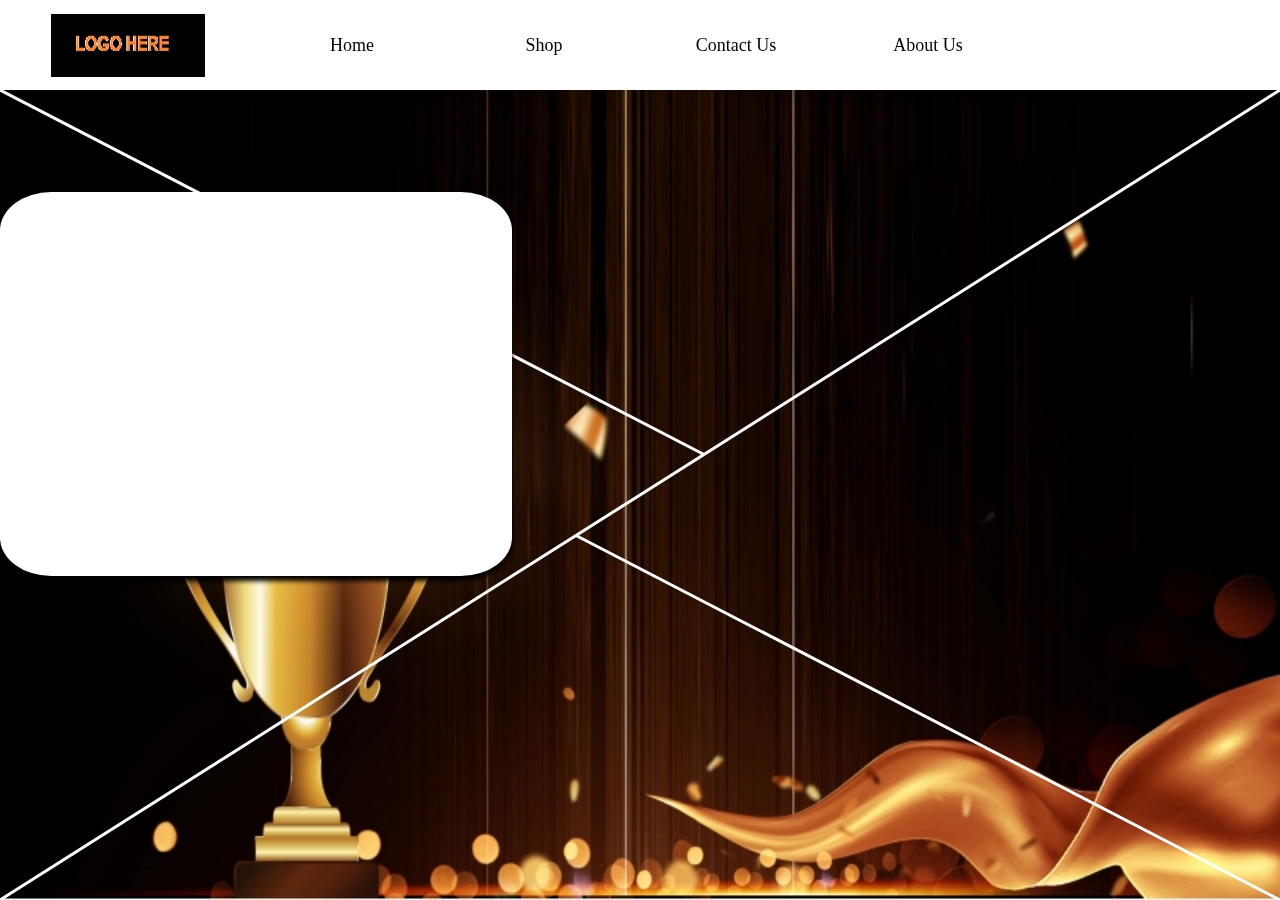
<file: Avon/index.html>
<!DOCTYPE html>
<html lang="en">
    <head>
        <link rel="stylesheet" type="text/css" href="css/style.css">
        <title>
            Avon Trophies
        </title>
        <meta name="viewport" content="width=device-width,initial-scale=1.0">
    </head>

    <body>
        <div class="header">
            <div class="logo">
                <img src = "img/logo.png" alt="logo" height = "70%" width = "60%">
            </div>
        
            <div class="nav">
                <a href = "#">Home</a>
            </div>

            <div class="nav">
                <a href = "view.html">Shop</a>
            </div>

            <div class="nav">
                <a href = "contact.html">Contact Us</a>
            </div>

            <div class="nav">
                <a href = "about.html">About Us</a>
            </div>
            <div class="nav_1">
                <span onclick="openNav()">☰</span>
                </div>
        </div>

        <div id="block"></div>
        
        
        <div class="head">

        </div>        
        <div class="slideshow-container">
            <div id="cross">
              <svg height="90vh" width="100%" style="position: absolute">
                <line x1="0" y1="0" x2="55%" y2="45%" />
                <line x1="100%"" y1="100%" x2="45%" y2="55%" />
                <line x1="0" y1="100%" x2="100%" y2="0" />
              </svg>
            </div>

        <div class="slider">
            <img src="img/slide1.jpg" height="100%" width="100%" alt="Slide1">
        </div>
        <div class="slider">
            <img src="img/slide2.jpg" height="100%" width="100%" alt="Slide1">
        </div>
        <div class="slider">
            <img src="img/slide3.jpg" height="100%" width="100%" alt="Slide1">
        </div>

        <script>
            var slideIndex = 0;
            showSlides();

            function showSlides() {
                var i;
                var slides = document.getElementsByClassName("slider");
                for(i = 0; i < slides.length; i++) {
                    slides[i].style.display = "none";
                }
                slideIndex++;
                if(slideIndex > slides.length) {slideIndex = 1}
                slides[slideIndex-1].style.display = "block";
                setTimeout(showSlides, 2000);
            }

            
            function openNav() {
                document.getElementById("block").style.width = "block";
            }

            function closeNav() {
                document.getElementById("block").style.width = "0";
            }
        </script>
    </body>
</html>
</file>
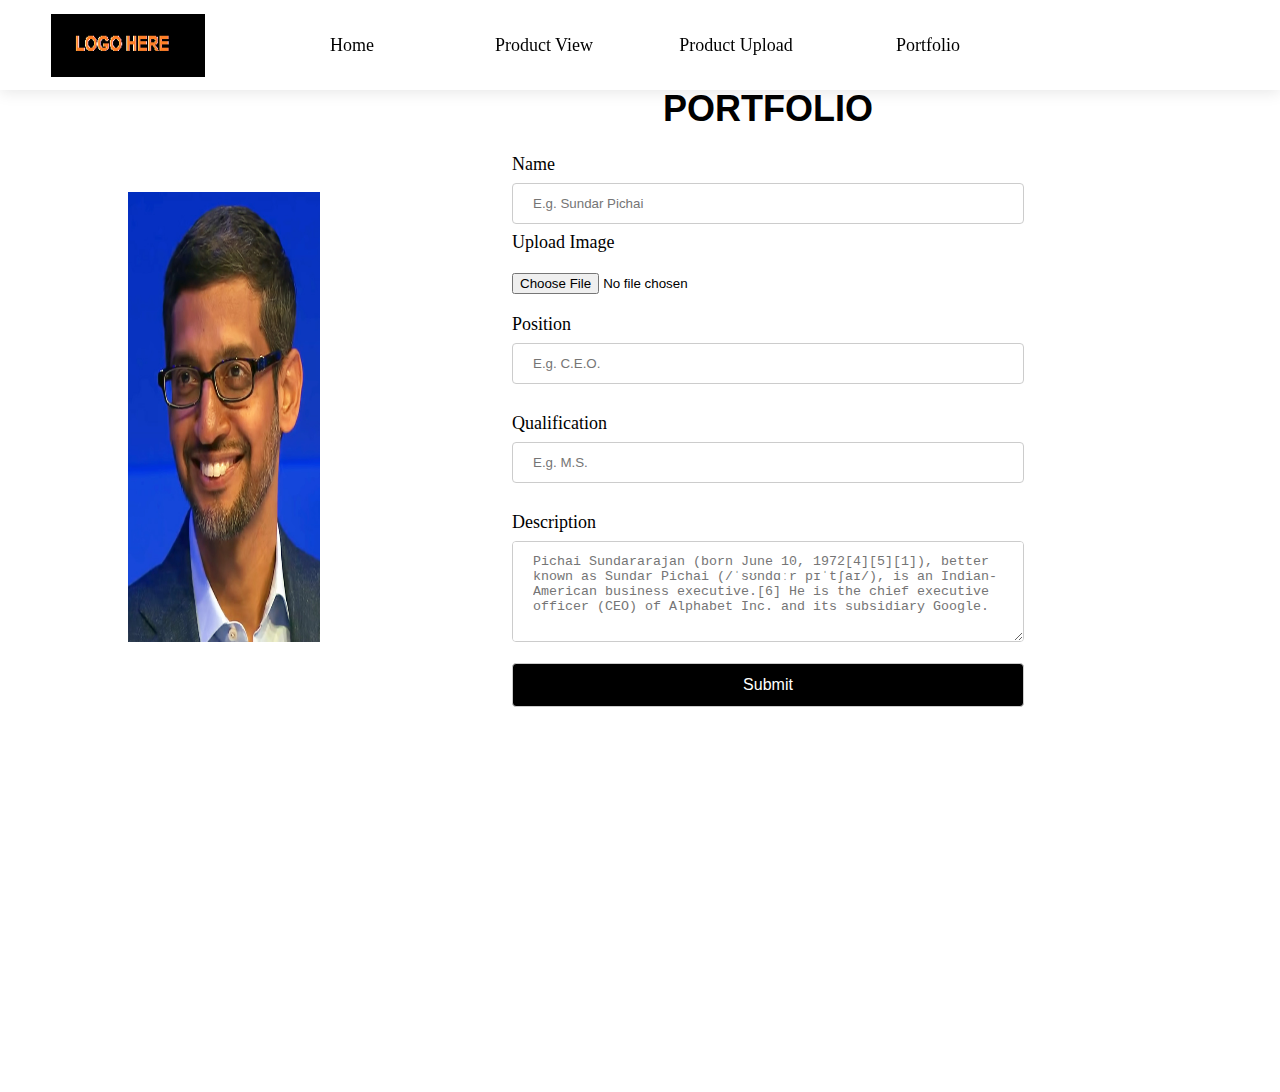
<file: Avon/portfolio.html>
<!DOCTYPE html>
<html lang="en">
    <head>
        <link rel="stylesheet" type="text/css" href="css/style.css">
        <title>
            Avon Trophies
        </title>
    </head>

    <body>
        <div class="header">
            <div class="logo">
                <img src = "img/logo.png" alt="logo" height = "70%" width = "60%">
            </div>
        
            <div class="nav">
                <a href = "index.html">Home</a>
            </div>

            <div class="nav">
                <a href = "view.html">Product View</a>
            </div>

            <div class="nav">
                <a href = "product.html">Product Upload</a>
            </div>

            <div class="nav">
                <a href = "portfolio.html">Portfolio</a>
            </div>

            <div class="nav">
                <input type = "button" value = "Sign In" name = "sign">
            </div>
        </div>

        <div class="left">
            <img src = "img/Sundar_Pichai.png" height="50%" width="50%">
        </div>
	    <form action = "#">
            <h1> PORTFOLIO </h1>
            Name </br>
            <input type = "text" placeholder = "E.g. Sundar Pichai" size = "90%" name = "name"></br>
            Upload Image </br>
            <input type = "file" name = "image">
            Position</br>
            <input type = "text" placeholder = "E.g. C.E.O." name = "position"></br></br>
            Qualification</br>
            <input type = "text" placeholder = "E.g. M.S." name = "discount"></br></br>
            Description</br>
            <textarea placeholder = "Pichai Sundararajan (born June 10, 1972[4][5][1]), better known as Sundar Pichai (/ˈsʊndɑːr pɪˈtʃaɪ/), is an Indian-American business executive.[6] He is the chief executive officer (CEO) of Alphabet Inc. and its subsidiary Google.

            " name = "description" rows="5"></textarea></br>
            <input type = "submit">
        </form>
    </body>
</html>
</file>
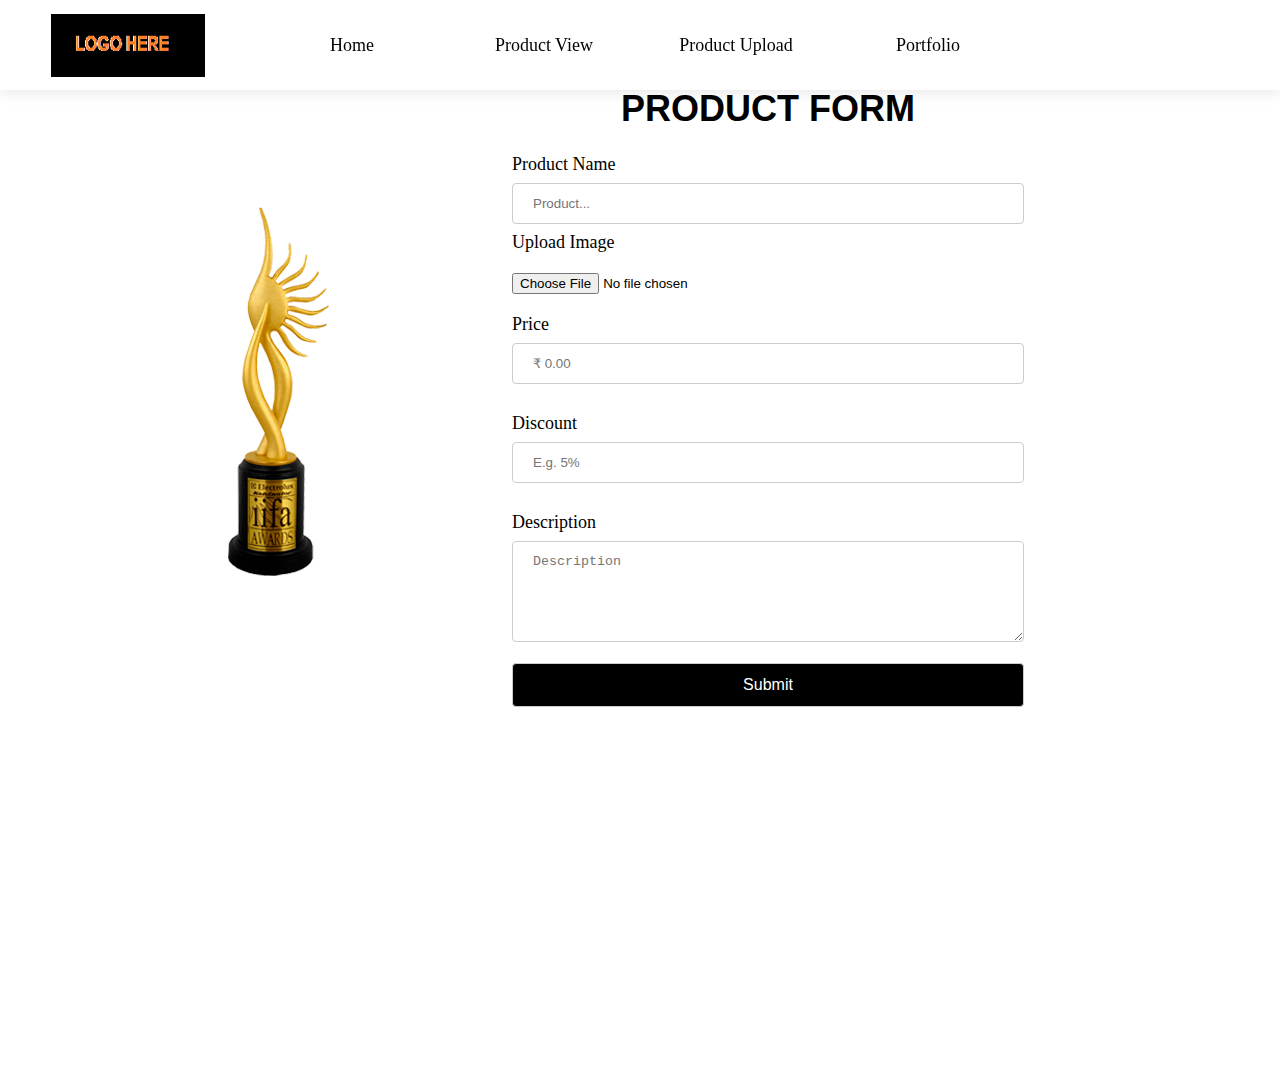
<file: Avon/product.html>
<!DOCTYPE html>
<html lang="en">
    <head>
        <link rel="stylesheet" type="text/css" href="css/style.css">
        <title>
            Avon Trophies
        </title>
    </head>

    <body>
        <div class="header">
            <div class="logo">
                <img src = "img/logo.png" alt="logo" height = "70%" width = "60%">
            </div>
        
            <div class="nav">
                <a href = "index.html">Home</a>
            </div>

            <div class="nav">
                <a href = "view.html">Product View</a>
            </div>

            <div class="nav">
                <a href = "product.html">Product Upload</a>
            </div>

            <div class="nav">
                <a href = "portfolio.html">Portfolio</a>
            </div>
        </div>

        <div class="left">
            <img src = "img/123.jpg">
        </div>
	    <form action = "#">
            <h1> PRODUCT FORM </h1>
            Product Name </br>
            <input type = "text" placeholder = "Product..." size = "90%" name = "product"></br>
            Upload Image </br>
            <input type = "file" name = "image">
            Price</br>
            <input type = "text" placeholder = "&#8377; 0.00" name = "price"></br></br>
            Discount</br>
            <input type = "text" placeholder = "E.g. 5%" name = "discount"></br></br>
            Description</br>
            <textarea placeholder = "Description" name = "description" rows="5"></textarea></br>
            <input type = "submit">
        </form>
    </body>
</html>
</file>
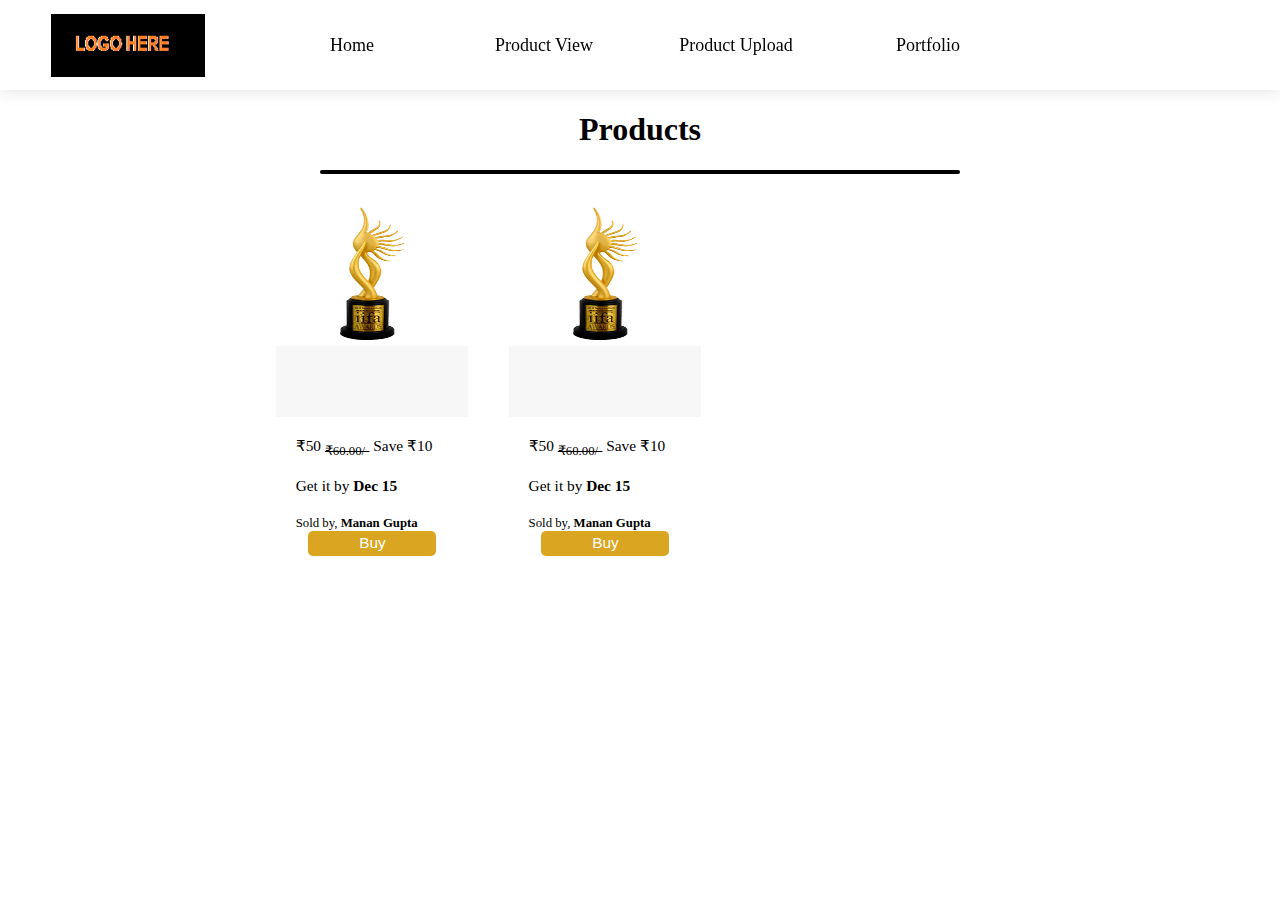
<file: Avon/view.html>
<!DOCTYPE html>
<html lang="en">
    <head>
        <link rel="stylesheet" type="text/css" href="css/style.css">
        <meta name="viewport" content="width=device-width,initial-scale=1.0">   
        <title>
            Avon Trophies
        </title>
    </head>

    <body>
        <div class="header">
            <div class="logo">
                <img src = "img/logo.png" alt="logo" height = "70%" width = "60%">
            </div>
        
            <div class="nav">
                <a href = "#">Home</a>
            </div>

            <div class="nav">
                <a href = "view.html">Product View</a>
            </div>

            <div class="nav">
                <a href = "product.html">Product Upload</a>
            </div>

            <div class="nav">
                <a href = "portfolio.html">Portfolio</a>
            </div>

            <div class="nav">
                <input type = "button" value = "Sign In" name = "sign">
            </div>
        </div>

        <div class="head"id="head"></div>
        <center>
            <h1>Products</h1>
        </center>
        <hr class= "small">

        <div class="container">

            <div class="card">
                <div class="top">
                    <img src = "img/123.jpg" height="100%" width="100%" alt="Product">
                </div>
                <div class="middle">
                </div>
                <div class="bottom">
                    ₹50 <sub><strike>₹60.00/-</strike></sub> Save ₹10<br><br>
                    Get it by <b>Dec 15 </b><br><br>
                    <small>Sold by, <b>Manan Gupta</b></small>
                    <center><input type="button" value="Buy"></center>
                </div>
            </div>

            <div class="card">
                <div class="top">
                    <img src = "img/123.jpg" height="100%" width="100%" alt="Product">
                </div>
                <div class="middle">
                </div>
                <div class="bottom">
                    ₹50 <sub><strike>₹60.00/-</strike></sub> Save ₹10<br><br>
                    Get it by <b>Dec 15 </b><br><br>
                    <small>Sold by, <b>Manan Gupta</b></small>
                    <center><input type="button" value="Buy"></center>
                </div>
            </div>
            
        </div>

    </body>

    <script>

        var txt = '{"name":"iifa", "Price":"100":, "Description":"Hello ye toh gzb hi trophy h le lo bs aap."}';

    </script>



</html>
</file>
<file: Avon/css/style.css>
html, body {
    height: 100%;
    margin: 0;
    scroll-behavior: smooth;
}

::-webkit-scrollbar {
    width: 3px;
}

::-webkit-scrollbar-thumb {
    background: #888;
}

.header {
    position: fixed;
    z-index: 1;
    background-color: white;
    top: 0; 
    width: 100%;
    height: 10%;
    box-shadow: 0px 2px 15px rgb(0 0 0 / 10%);
}
.head {
    height: 10%;
    width: 100%;
}

.logo {
    float: left;
    height: 100%;
    width: 20%;
    display: flex;
    justify-content: center;
    align-items: center;
}


.nav, .nav_1 {
    float: left;
    height: 100%;
    width: 15%; 
    display: flex;
    justify-content: center;
    align-items: center;
    transition: 0.5s;
    font-size: 18px;
}
.nav_1 {
    float: right;
    font-size: 5vw;
    display: none;
}

@media only screen and (max-width: 758px) {
    .nav {
        display: none;
    }

    .nav_1 {
        display: flex;
    }
}

a {
    text-decoration: none;
    color: black;
}
.nav input[type=button] {
    transition: 0.5s;
    padding: 5px 10px;
    cursor: pointer;
    background-color: #fff;
    border-radius: 50px;
    height: 50%;
    width: 70%;
    font-size: 16px;
}

.nav input[type=button]:hover {
    background-color: black;
    color: white;
    border: none;
}

hr.small {
    border: none;
    height: 4px;
    background: black;
    border-radius: 50px;
    width: 50%;
}

form {
    font-size: 18px;
    color:  black;
    float: right;
    margin-right: 20%;
    margin-top: 5%;
    width: 40%;
    float: right;
}

form h1{
    font-family: "Raleway", sans-serif;
    COLOR:  black;
    text-align: center;
}

input[type=text], input[type=submit], input[type=file], select {
    width: 100%;
    padding: 12px 20px;
    margin: 8px 0;
    display: inline-block;
    border: 1px solid #ccc;
    border-radius: 4px;
    box-sizing: border-box
}
input[type=submit], select {
    background-color: black;
    font-size: 16px;
    color: #fff;
    cursor: pointer;
}
input[type=file], select {
    padding: 12px 0px;
    border: 0px;
}

textarea {
    width: 100%;
    padding: 12px 20px;
    margin: 8px 0;
    display: inline-block;
    border: 1px solid #ccc;
    border-radius: 4px;
    box-sizing: border-box;
}

.left {
    height: 100%;
    width: 30%;
    margin-left: 10%;
    margin-top: 15%;
    float: left;
}

.card {
    font-size: 1.2vw;
    height: 28vw;
    width: 15vw;
    margin: 2%;
    transition: 0.5s;
    float: left;
}

.card:hover {
    box-shadow: 0px 5px 5px;
}
.card .top {
    height: 40%;
}

.card .middle {
    height: 20%;
    background-color: rgba(0,0,0,.03);
}

.card .bottom {
    padding: 10%;
    height: 30%;
    transition: 0.5s;
    margin-bottom: 10px;
}

.card .bottom:hover {
    background-color: rgba(0,0,0,.03);
}

@media only screen and (max-width: 758px) {
    .container {
        width: 100%;
        margin-left: 0;
    }
    .card {
        height: 80vh;
        width: 80%;
        margin: 10%;
        font-size: 12px;
    }
    .card input[type=button] {
        height: 12vw;
        width: 35vw;
    }
}
input[type=button] {
    cursor: pointer;
    background-color: goldenrod;
    color: #fff;
    border: none;
    border-radius: 5px;
    height: 2vw;
    width: 10vw;
    font-size: 100%;   
}
.low {
    width: 100vw;
}

.instock, .outstock {
    background: green;
    color: white;
    width: 5vw;
    border-radius: 3px;
    float: right;
    margin: 4%;
    padding-left: 3%;
}

.outstock {
    background: red;
    width: 6.5vw;
}

.container {
    box-shadow: 0px 5px 5px;
    margin-left: 20%;
}

.slider {
    display: none;
    height:90vh;
    width: 100%;
}

.slideshow-container {
    height: 90vh;
    width: 100%;
    overflow: hidden;
    position: relative;
    z-index: -2;
}
  
line {
    fill-opacity: 0;
    stroke: white;
    stroke-width: 3px;
    stroke-dashoffset: 0;
    stroke-dasharray: 2000;
    animation: animLine 12s ease-in-out infinite;
}
  
  @keyframes animLine {
    0% {
      stroke-dashoffset: 2000;
    }
    16% {
      stroke-dashoffset: 0;
    }
32% {
      stroke-dashoffset: 2000;
    }
    48% {
      stroke-dashoffset: 0;
    }
64% {
      stroke-dashoffset: 2000;
    }
    80% {
      stroke-dashoffset: 0;
    }
    99% {
      stroke-dashoffset: 2000;
    }
  }

#block {
    height: 30vw;
    width: 40vw ;
    margin-top: 15%;
    margin-left: 0;
    position: absolute;
    border-radius: 10%;
    background-color: #fff;
    box-shadow: 0px 5px 5px;
    display: flex;
    z-index: 5;
    float: right;
}

.btn div {
    height: 4px;
    width: 30%;
    border-radius: 100px;
    background-color: #000;
    margin: 4px 0;
    transition: 0.3s;
}

.btn .one, .two, .three {
    height: 4px;
    width: 30px;
    border-radius: 100px;
    background-color: #000;
    margin: 4px 0;
    transition: 0.3s;
}
.btn .two {
  width: 20px;
}

.btn .three {
    width: 25px;
}

.btn:hover .two,.btn:hover .three {
    width: 30px;
}

.nav_1:hover .block {
    background-color: #000;
}
</file>
